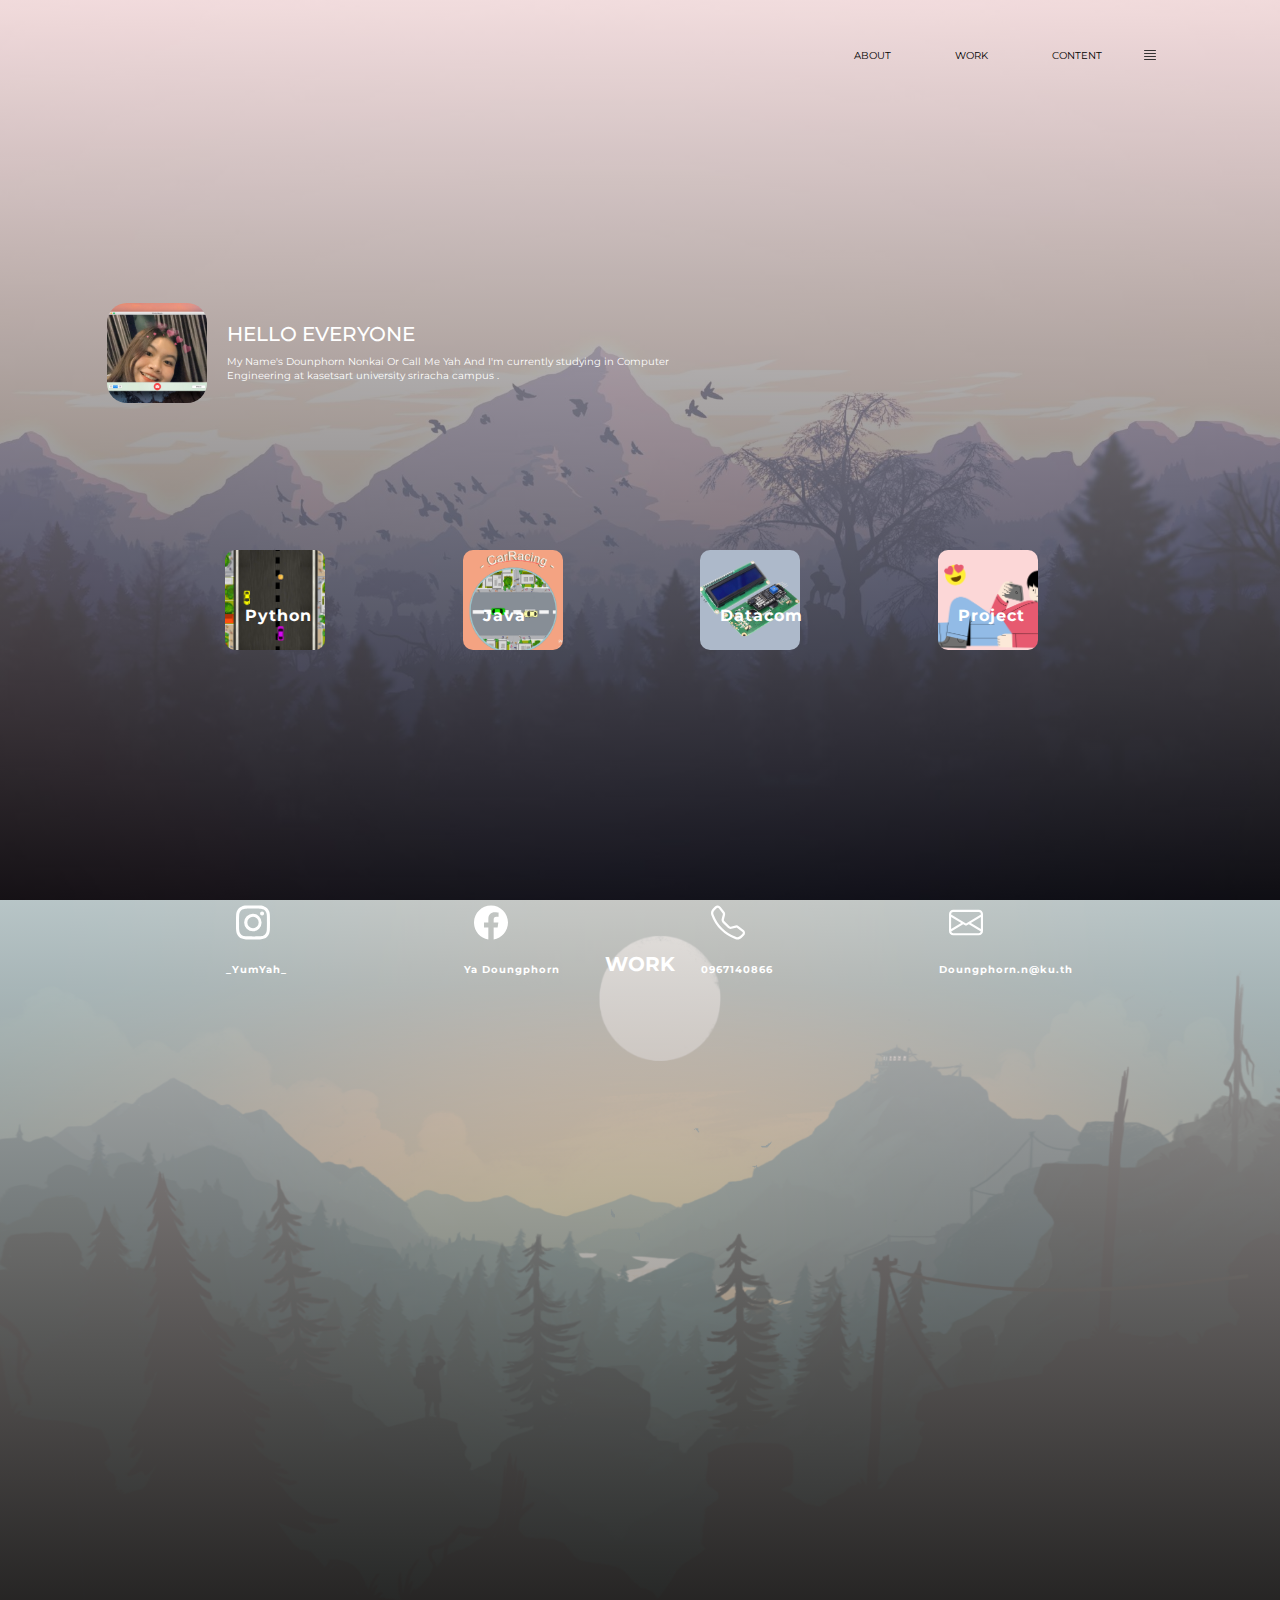
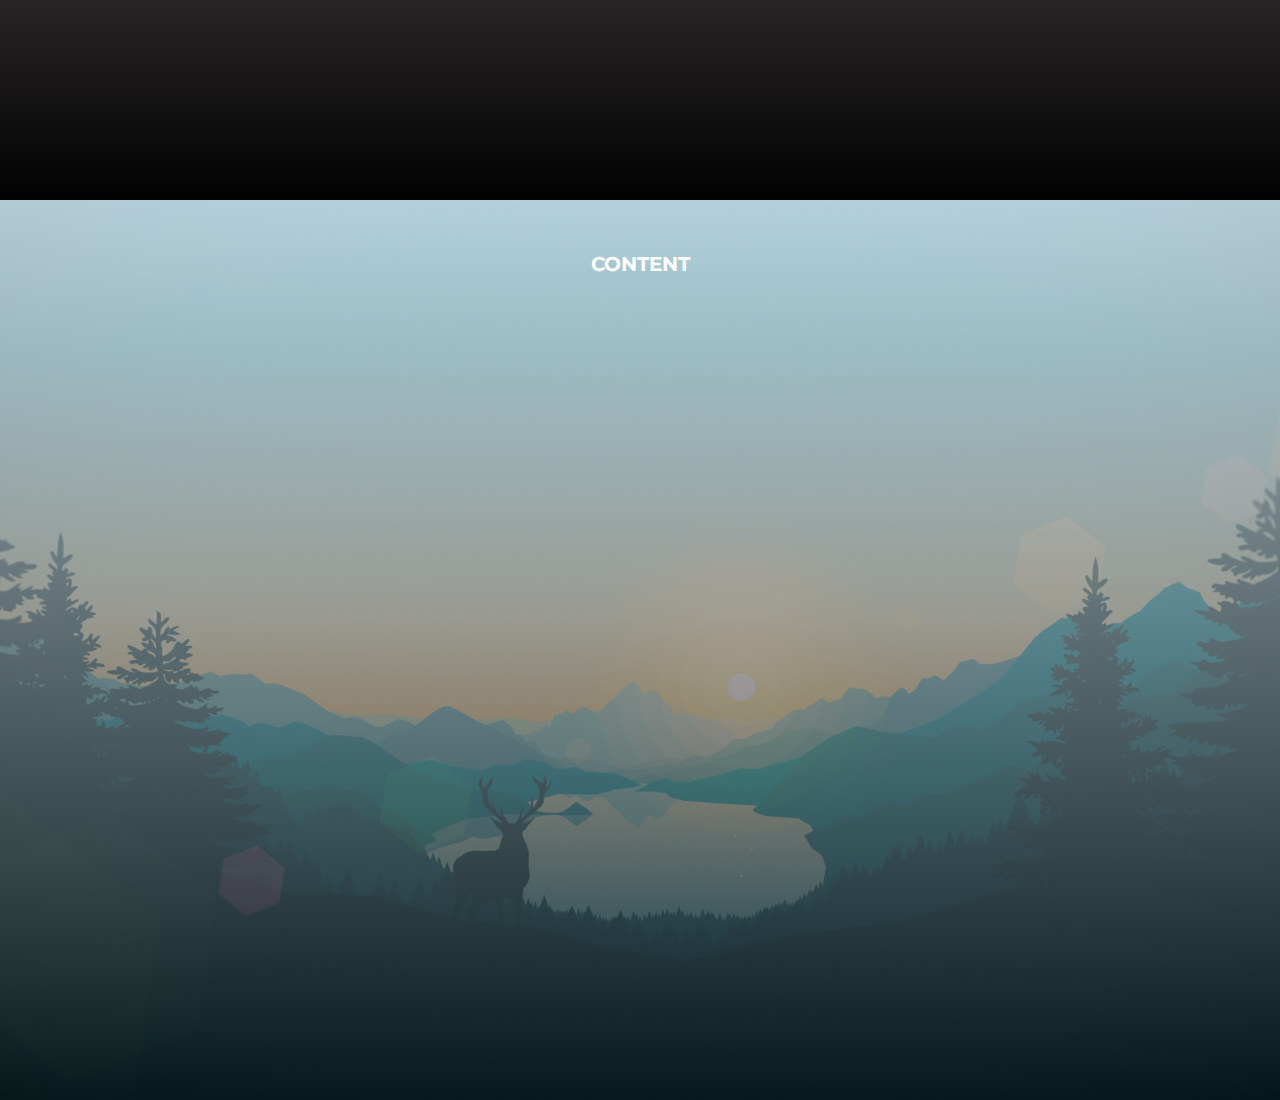
<file: index.html>
<html>
<head>
    <meta name="viewport" content="width=device-width, initial-scale=1.0">
    <title>Portfolio</title>
    <link rel="stylesheet" href="main.css" >
    <link rel="preconnect" href="https://fonts.googleapis.com">
    <link rel="preconnect" href="https://fonts.gstatic.com" crossorigin>
    <link href="https://fonts.googleapis.com/css2?family=IBM+Plex+Sans+Thai:wght@300&display=swap" rel="stylesheet">
    <link rel="preconnect" href="https://fonts.googleapis.com">
    <link rel="preconnect" href="https://fonts.gstatic.com" crossorigin>
    <link href="https://fonts.googleapis.com/css2?family=IBM+Plex+Sans+Thai:wght@300&family=Montserrat:wght@300&display=swap" rel="stylesheet">
    <link rel="stylesheet" href="https://maxcdn.bootstrapcdn.com/font-awesome/4.4.0/css/font-awesome.min.css">
    <link rel="stylesheet" href="https://maxcdn.bootstrapcdn.com/bootstrap/3.3.7/css/bootstrap.min.css">
   
</head>
<body>
    <div class="main">
        <div class="container">
            <div class="navbar">
                <nav>
                    <ul>
                        <li><a href="">ABOUT</a></li>
                        <li><a href="">WORK</a></li>
                        <li><a href="">CONTENT</a></li>
                    </ul>
                </nav>
                <div class="bimenu">
                    <svg xmlns="http://www.w3.org/2000/svg" width="16" height="16" fill="currentColor" class="bi bi-justify" viewBox="0 0 16 16">
                        <path fill-rule="evenodd" d="M2 12.5a.5.5 0 0 1 .5-.5h11a.5.5 0 0 1 0 1h-11a.5.5 0 0 1-.5-.5zm0-3a.5.5 0 0 1 .5-.5h11a.5.5 0 0 1 0 1h-11a.5.5 0 0 1-.5-.5zm0-3a.5.5 0 0 1 .5-.5h11a.5.5 0 0 1 0 1h-11a.5.5 0 0 1-.5-.5zm0-3a.5.5 0 0 1 .5-.5h11a.5.5 0 0 1 0 1h-11a.5.5 0 0 1-.5-.5z"/>
                    </svg>
                </div>
            </div>
            <div class="row">
                <img src="me.jpg" class="me">
                <div class="col">
                    <h4 ">HELLO EVERYONE</h4>
                    <p>My Name's Dounphorn Nonkai Or Call Me Yah 
                    And I'm currently studying in  Computer Engineering
                    at kasetsart university sriracha campus .</p>
                </div>
                </div>
            </div>
            <div class="container1">
                    <p>WORK</p>
                <div class="row">
                    <div class="box1">
                        <h4>Python</h4>
                    </div>
                    <div class="box2">
                        <h4>Java</h4>
                      </div>
                      <div class="box3">
                        <h4>Datacom</h4>
                      </div>
                      <div class="box4">
                        <h4>Project</h4>
                      </div>
                </div>
            </div>
            <div class="container2">
                <p>CONTENT</p>
            <div class="row">
                <div class="ig">
                    <svg xmlns="http://www.w3.org/2000/svg" width="16" height="16" fill="currentColor" class="bi bi-instagram" viewBox="0 0 16 16"color="white">
                        <path d="M8 0C5.829 0 5.556.01 4.703.048 3.85.088 3.269.222 2.76.42a3.917 3.917 0 0 0-1.417.923A3.927 3.927 0 0 0 .42 2.76C.222 3.268.087 3.85.048 4.7.01 5.555 0 5.827 0 8.001c0 2.172.01 2.444.048 3.297.04.852.174 1.433.372 1.942.205.526.478.972.923 1.417.444.445.89.719 1.416.923.51.198 1.09.333 1.942.372C5.555 15.99 5.827 16 8 16s2.444-.01 3.298-.048c.851-.04 1.434-.174 1.943-.372a3.916 3.916 0 0 0 1.416-.923c.445-.445.718-.891.923-1.417.197-.509.332-1.09.372-1.942C15.99 10.445 16 10.173 16 8s-.01-2.445-.048-3.299c-.04-.851-.175-1.433-.372-1.941a3.926 3.926 0 0 0-.923-1.417A3.911 3.911 0 0 0 13.24.42c-.51-.198-1.092-.333-1.943-.372C10.443.01 10.172 0 7.998 0h.003zm-.717 1.442h.718c2.136 0 2.389.007 3.232.046.78.035 1.204.166 1.486.275.373.145.64.319.92.599.28.28.453.546.598.92.11.281.24.705.275 1.485.039.843.047 1.096.047 3.231s-.008 2.389-.047 3.232c-.035.78-.166 1.203-.275 1.485a2.47 2.47 0 0 1-.599.919c-.28.28-.546.453-.92.598-.28.11-.704.24-1.485.276-.843.038-1.096.047-3.232.047s-2.39-.009-3.233-.047c-.78-.036-1.203-.166-1.485-.276a2.478 2.478 0 0 1-.92-.598 2.48 2.48 0 0 1-.6-.92c-.109-.281-.24-.705-.275-1.485-.038-.843-.046-1.096-.046-3.233 0-2.136.008-2.388.046-3.231.036-.78.166-1.204.276-1.486.145-.373.319-.64.599-.92.28-.28.546-.453.92-.598.282-.11.705-.24 1.485-.276.738-.034 1.024-.044 2.515-.045v.002zm4.988 1.328a.96.96 0 1 0 0 1.92.96.96 0 0 0 0-1.92zm-4.27 1.122a4.109 4.109 0 1 0 0 8.217 4.109 4.109 0 0 0 0-8.217zm0 1.441a2.667 2.667 0 1 1 0 5.334 2.667 2.667 0 0 1 0-5.334z"/>
                      </svg>
                    <h4>_YumYah_</h4>
                </div>
                <div class="fb">
                    <svg xmlns="http://www.w3.org/2000/svg" width="16" height="16" fill="currentColor" class="bi bi-facebook" viewBox="0 0 16 16"color="white">
                        <path d="M16 8.049c0-4.446-3.582-8.05-8-8.05C3.58 0-.002 3.603-.002 8.05c0 4.017 2.926 7.347 6.75 7.951v-5.625h-2.03V8.05H6.75V6.275c0-2.017 1.195-3.131 3.022-3.131.876 0 1.791.157 1.791.157v1.98h-1.009c-.993 0-1.303.621-1.303 1.258v1.51h2.218l-.354 2.326H9.25V16c3.824-.604 6.75-3.934 6.75-7.951z"/>
                      </svg>
                    <h4>Ya Doungphorn</h4>
                  </div>
                  <div class="call">
                    <svg xmlns="http://www.w3.org/2000/svg" width="16" height="16" fill="currentColor" class="bi bi-telephone" viewBox="0 0 16 16" color="white">
                        <path d="M3.654 1.328a.678.678 0 0 0-1.015-.063L1.605 2.3c-.483.484-.661 1.169-.45 1.77a17.568 17.568 0 0 0 4.168 6.608 17.569 17.569 0 0 0 6.608 4.168c.601.211 1.286.033 1.77-.45l1.034-1.034a.678.678 0 0 0-.063-1.015l-2.307-1.794a.678.678 0 0 0-.58-.122l-2.19.547a1.745 1.745 0 0 1-1.657-.459L5.482 8.062a1.745 1.745 0 0 1-.46-1.657l.548-2.19a.678.678 0 0 0-.122-.58L3.654 1.328zM1.884.511a1.745 1.745 0 0 1 2.612.163L6.29 2.98c.329.423.445.974.315 1.494l-.547 2.19a.678.678 0 0 0 .178.643l2.457 2.457a.678.678 0 0 0 .644.178l2.189-.547a1.745 1.745 0 0 1 1.494.315l2.306 1.794c.829.645.905 1.87.163 2.611l-1.034 1.034c-.74.74-1.846 1.065-2.877.702a18.634 18.634 0 0 1-7.01-4.42 18.634 18.634 0 0 1-4.42-7.009c-.362-1.03-.037-2.137.703-2.877L1.885.511z"/>
                      </svg>
                    <h4>0967140866</h4>
                </div>
                  <div class="email">
                    <svg xmlns="http://www.w3.org/2000/svg" width="16" height="16" fill="currentColor" class="bi bi-envelope" viewBox="0 0 16 16" color="white" >
                        <path d="M0 4a2 2 0 0 1 2-2h12a2 2 0 0 1 2 2v8a2 2 0 0 1-2 2H2a2 2 0 0 1-2-2V4Zm2-1a1 1 0 0 0-1 1v.217l7 4.2 7-4.2V4a1 1 0 0 0-1-1H2Zm13 2.383-4.708 2.825L15 11.105V5.383Zm-.034 6.876-5.64-3.471L8 9.583l-1.326-.795-5.64 3.47A1 1 0 0 0 2 13h12a1 1 0 0 0 .966-.741ZM1 11.105l4.708-2.897L1 5.383v5.722Z"/>
                      </svg>
                    <h4>Doungphorn.n@ku.th</h4>
                  </div>
                  
            </div>
        </div>
        </div>
</body>
</html>
</file>
<file: main.css>
*{
    margin: 0;
    padding: 0;
    font-family: 'IBM Plex Sans Thai', sans-serif;
    font-family: 'Montserrat', sans-serif;;
}
.main .container{
    width: 100%;
    height: 100vh;
    background-image: linear-gradient(rgba(238, 230, 230, 0.7),rgb(0,0,0,0.7)),url(bg.jpg);
    background-position: center;
    background-size: cover;
    padding-left: 8%;
    padding-right: 8%;
    box-sizing: border-box;
}
.main .container .navbar {
    height: 12%;
    display: flex;
    align-items: center;
}
.main .container .navbar .bibox {
    width: 50px;
    cursor: pointer;
    margin-top: 1px;
}
.main .container .navbar .bimenu {
    width: 30px;
    cursor: pointer;
    margin-left: 40px;
    margin-right: 5px;
    margin-top: 1px;
}
.main .container .navbar nav{
    flex: 1;
    text-align: right;
}
.main .container .navbar nav ul li{
    list-style: none;
    display: inline-block;
    margin-left: 60px;
    margin-top: 14px;
}
.main .container .navbar nav ul li a{
    text-decoration: none;
    color: black;
    font-size: 10;
}
.main .container .row .me {
    width: 100px;
    height: auto;
    border-radius: 20%;
}
.main .container .row{
    display: flex;
    height: 50%;
    align-items: center;
}
.main .container .row .col{
    flex-basis: 40%;
}
.main .container .row .col h4{
    color: white;
    font-family: 'Montserrat', sans-serif;;
    font-size: 20px;    
}
.main .container .row .col p{
    color: white;
    font-family: 'Montserrat', sans-serif;;
    font-size: 10px; 
}
.main .container .me{
    width: 100px;
    height: auto;
    border-radius: 25%;
    margin-left: 20px;
    margin-right: 20px;   
}
.main .container-fluid{
    width: 100%;
    height: 100vh;
}
.main .container-fluid img{
    height: 100vh;
    width: 50%;
}
.main .container1{
    width: 100%;
    height: 100vh;
    background-image: linear-gradient(rgba(238, 230, 230, 0.7),rgb(0,0,0,0.7)),url(bg2.png);
    background-position: center;
    background-size: cover;
    padding-left: 8%;
    padding-right: 8%;
    box-sizing: border-box;
    
}
.main .container1 .row {
    display: grid;
    grid-template-columns: auto auto;
    grid-gap: 20px;
    display: flex;
    justify-content: space-between;
    width: 85%;
    top: 550px;
    position: absolute;
}
.main .container1 .row h4{
    color: #fff;
    position: absolute;
    bottom: 15px;
    left: 20px;
    font-size: 1.6rem;
     letter-spacing: 1px;
     font-weight: 700;
}
.main .container1 .row .box1,.box2,.box3,.box4{
    width: 100px;
    height: 100px;
     background-position: center;
     background-size: cover;
     position: relative;
     border-radius: 10px;
     cursor: pointer;
}
.main .container1 .row .box1 {
    background-image: url(EP.png)
}
.main .container1 .row .box2 {
    background-image: url(ja.png)
}
.main .container1 .row .box3 {
    background-image: url(da.png)
}
.main .container1 .row .box4 {
    background-image: url(chat.png)
}
.main .container1 p{
    color: white;
    font-family: 'Montserrat', sans-serif;;
    font-size: 20px; 
    text-align: center;
    padding-top: 50px;
    font-weight: 700;
}
.main .container2{
    width: 100%;
    height: 100vh;
    background-image: linear-gradient(rgba(238, 230, 230, 0.7),rgb(0,0,0,0.7)),url(bg3.jpg);
    background-position: center;
    background-size: cover;
    padding-left: 8%;
    padding-right: 8%;
    box-sizing: border-box;
}
.main .container2 p{
    color: white;
    font-family: 'Montserrat', sans-serif;;
    font-size: 20px; 
    text-align: center;
    padding-top: 50px;
    font-weight: 700;
}
.main .container2 .row .fb,.email,.call,.ig{
    width: 100px;
    height: 100px;
     background-position: center;
     background-size: cover;
     position: relative;
     border-radius: 10px;
     cursor: pointer;
}
.main .container2 .row {
    display: grid;
    grid-template-columns: auto auto;
    grid-gap: 20px;
    display: flex;
    justify-content: space-between;
    width: 85%;
    top: 900px;
    position: absolute;
}
.main .container2 .row h4{
    color: #fff;
    position: absolute;
    bottom: 15px;
    left: 1px;
    font-size: 1rem;
     letter-spacing: 1px;
     font-weight: 700;
}
.main .container2 .row svg{
    padding-left: 11px;
    width: 45px;
    height: 45px;
}
</file>
